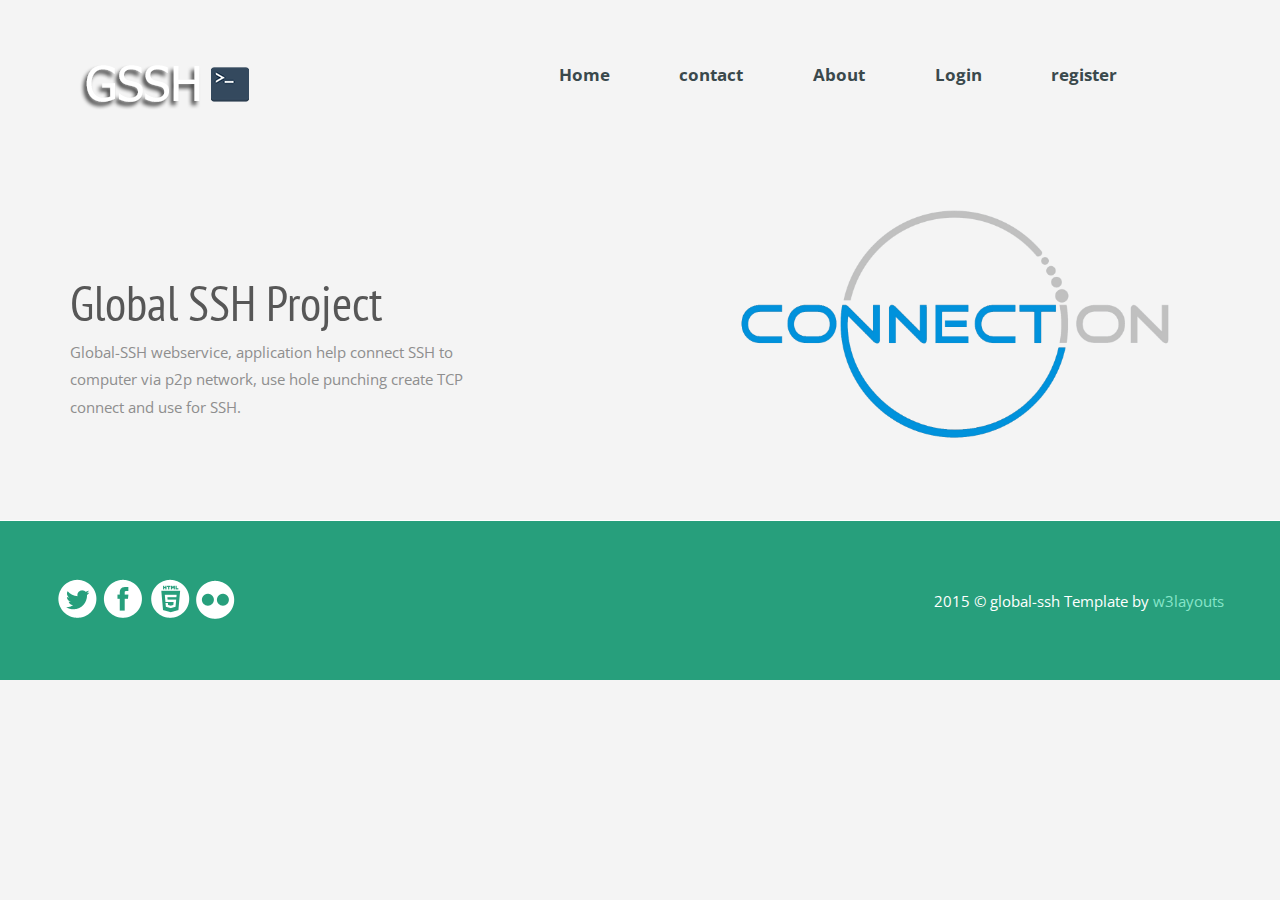
<file: index.html>
<!--A Design by W3layouts 
Author: W3layout
Author URL: http://w3layouts.com
License: Creative Commons Attribution 3.0 Unported
License URL: http://creativecommons.org/licenses/by/3.0/
-->
<!DOCTYPE html>
<html>
<head>
<title>	Global SSH Project </title>
<link href="stylesheets/bootstrap.css" rel="stylesheet" type="text/css" media="all" />
<!-- jQuery (necessary for Bootstrap's JavaScript plugins) -->
<script src="javascripts/jquery.min.js"></script>
<!-- Custom Theme files -->
<!--theme-style-->
<link href="stylesheets/index.css" rel="stylesheet" type="text/css" media="all" />	
<!--//theme-style-->
<meta name="viewport" content="width=device-width, initial-scale=1">
<meta http-equiv="Content-Type" content="text/html; charset=utf-8" />
<meta name="keywords" content="global ssh" />
<script type="application/x-javascript"> addEventListener("load", function() { setTimeout(hideURLbar, 0); }, false); function hideURLbar(){ window.scrollTo(0,1); } </script>
<!--fonts-->
<link href='http://fonts.googleapis.com/css?family=Open+Sans:400,300,600,700,800' rel='stylesheet' type='text/css'>
<link href='http://fonts.googleapis.com/css?family=PT+Sans+Narrow:400,700' rel='stylesheet' type='text/css'>
<!--//fonts-->
	<script type="text/javascript">
		jQuery(document).ready(function($) {
			$(".scroll").click(function(event){		
				event.preventDefault();
				$('html,body').animate({scrollTop:$(this.hash).offset().top},1000);
			});
		});
		</script>

</head>
<body>
<!--header-->
	<div class="header" id="home">
		<div class="container">	
			<div class="logo">
				<h1><a href="index.html"><img src="images/logo.png" alt=""></a></h1>
			</div>
			<div class="header-bottom">
				<div class="top-nav">
					<span class="menu"> </span>
					<ul>
						<li><a href="/" class="scroll">Home</a></li>
						<li><a href="mailto:hiep.iuh@gmail.com?Subject=gsh-contacts">contact</a></li>
			            <li><a href="about.html">About</a></li>
			            <li><a href="https://nthiep.name.vn/login/">Login</a></li>
			            <li><a href="https://nthiep.name.vn/register/">register</a></li>
					</ul>
					<!--script-->
				<script>
					$("span.menu").click(function(){
						$(".top-nav ul").slideToggle(500, function(){
						});
					});
			</script>
				</div>
		</div>
		<div class="clearfix"> </div>
		</div>
	</div>
	<!---->
	
	<div class="container">		
		<div class="banner">
			<div class="banner-matter">
				<h2>Global SSH Project</h2>
				<p>Global-SSH webservice, application help connect SSH to computer via p2p network, use hole punching create TCP connect and use for SSH.</p>		
			 </div>
			<div class="tv">
				<img class="img-responsive" src="images/connect.png" alt="">
			</div>
				 <div class="clearfix"> </div>
		</div>
	</div>

			<div class="footer" >
			<div class="footer-bottom">
				<ul class="social">
					<li><a href="#"><i> </i></a></li>						
					<li><a href="#"><i class="facebook"> </i></a></li>
					<li><a href="#"><i class="html"> </i></a></li>
					<li><a href="#"><i class="dot"> </i></a></li>
				</ul>
				<p class="footer-class">2015 © global-ssh Template by  <a href="http://w3layouts.com/" target="_blank">w3layouts</a></p>
				<div class="clearfix"></div>
			</div>						
		</div>
	</div>
</body>
</html>
</file>
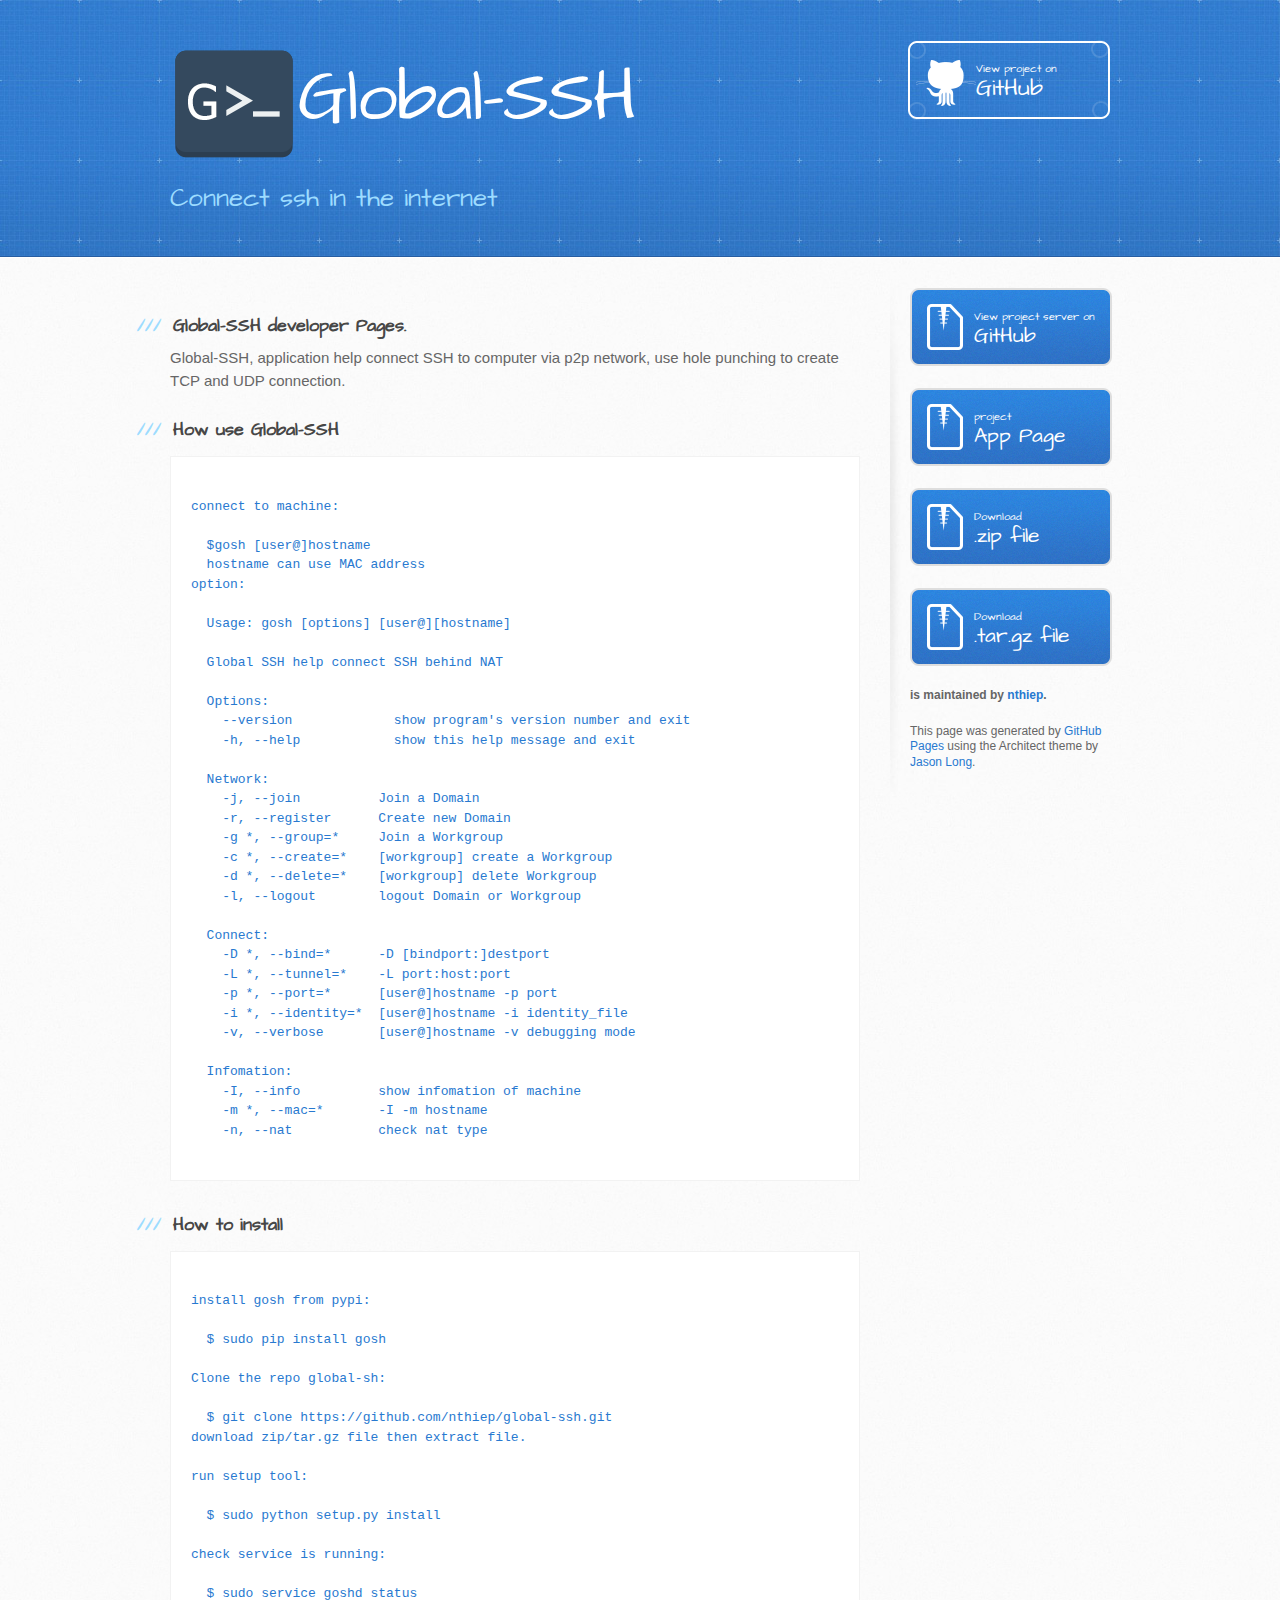
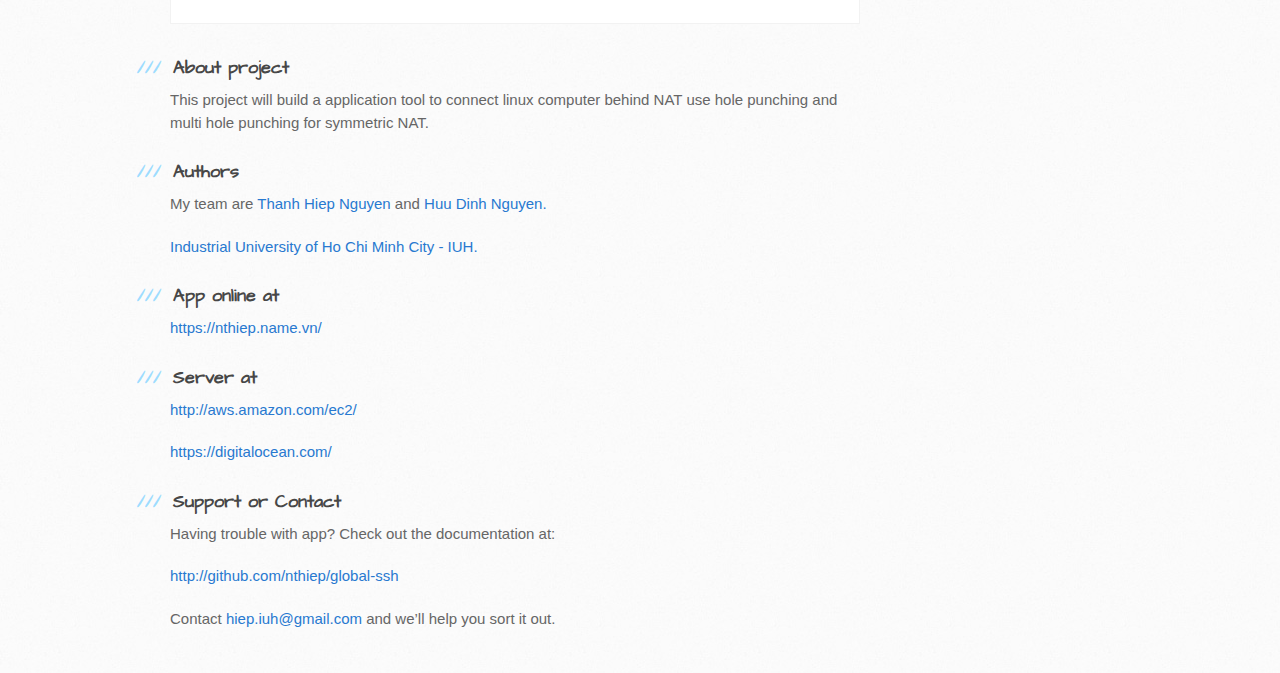
<file: about.html>
<!DOCTYPE html>
<html>
  <head>
    <meta charset='utf-8'>
    <meta http-equiv="X-UA-Compatible" content="chrome=1">
    <meta name="viewport" content="width=device-width, initial-scale=1, maximum-scale=1">
    <link href='https://fonts.googleapis.com/css?family=Architects+Daughter' rel='stylesheet' type='text/css'>
    <link rel="stylesheet" type="text/css" href="stylesheets/stylesheet.css" media="screen">
    <link rel="stylesheet" type="text/css" href="stylesheets/pygment_trac.css" media="screen">
    <link rel="stylesheet" type="text/css" href="stylesheets/print.css" media="print">

    <link rel="shortcut icon" href="favicon.png">

    <!--[if lt IE 9]>
    <script src="//html5shiv.googlecode.com/svn/trunk/html5.js"></script>
    <![endif]-->

    <title>About Global-SSH</title>
  </head>

  <body>
    <header>
      <div class="inner">
        <a target="_blank" href="https://nthiep.name.vn/">
        <h1><img src="favicon.png" alt="logo" style="vertical-align:middle">Global-SSH</h1></a>
        <h2>Connect ssh in the internet</h2>
        <a href="https://github.com/nthiep/global-ssh" target="_blank" class="button"><small>View project on</small> GitHub</a>
      </div>
    </header>

    <div id="content-wrapper">
      <div class="inner clearfix">
        <section id="main-content">
          <h3>
<a id="welcome-to-global-ssh-developer-pages" class="anchor" href="#welcome-to-global-ssh-developer-pages" aria-hidden="true"><span class="octicon octicon-link"></span></a>Global-SSH developer Pages.</h3>

<p>Global-SSH, application help connect SSH to computer via p2p network, use hole punching to create TCP and UDP connection.</p>
<h3>
<a id="about-project" class="anchor" href="#about-project" aria-hidden="true"><span class="octicon octicon-link"></span></a>How use Global-SSH</h3>
<pre><code>
connect to machine:
<!-- highlight:-d language:console -->
  $gosh [user@]hostname
  hostname can use MAC address
option:
<!-- highlight:-d language:console -->
  Usage: gosh [options] [user@][hostname]

  Global SSH help connect SSH behind NAT

  Options:
    --version             show program's version number and exit
    -h, --help            show this help message and exit

  Network:
    -j, --join          Join a Domain
    -r, --register      Create new Domain
    -g *, --group=*     Join a Workgroup
    -c *, --create=*    [workgroup] create a Workgroup
    -d *, --delete=*    [workgroup] delete Workgroup
    -l, --logout        logout Domain or Workgroup

  Connect:
    -D *, --bind=*      -D [bindport:]destport
    -L *, --tunnel=*    -L port:host:port
    -p *, --port=*      [user@]hostname -p port
    -i *, --identity=*  [user@]hostname -i identity_file
    -v, --verbose       [user@]hostname -v debugging mode

  Infomation:
    -I, --info          show infomation of machine
    -m *, --mac=*       -I -m hostname
    -n, --nat           check nat type

</code></pre>
<h3>
<a id="about-project" class="anchor" href="#about-project" aria-hidden="true"><span class="octicon octicon-link"></span></a>How to install</h3>
<pre><code>
install gosh from pypi:
<!-- highlight:-d language:console -->
  $ sudo pip install gosh

Clone the repo global-sh:
<!-- highlight:-d language:console -->
  $ git clone https://github.com/nthiep/global-ssh.git
download zip/tar.gz file then extract file.

run setup tool:
<!-- highlight:-d language:console -->
  $ sudo python setup.py install

check service is running:
<!-- highlight:-d language:console -->
  $ sudo service goshd status
</code></pre>

<h3>
<a id="about-project" class="anchor" href="#about-project" aria-hidden="true"><span class="octicon octicon-link"></span></a>About project</h3>

<p>This project will build a application tool to connect linux computer behind NAT use hole punching and multi hole punching for symmetric NAT.</p>

<h3>
<a id="authors" class="anchor" href="#authors" aria-hidden="true"><span class="octicon octicon-link"></span></a>Authors</h3>

<p>My team are <a href="https://github.com/nthiep" target="_blank" >Thanh Hiep Nguyen</a> and <a href="https://github.com/" target="_blank" >Huu Dinh Nguyen.</a></p>
<p><a href="http://iuh.edu.vn" target="_blank" >Industrial University of Ho Chi Minh City - IUH.</a></p>
<h3>
<a id="authors" class="anchor" href="#authors" aria-hidden="true"><span class="octicon octicon-link"></span></a>App online at</h3>
<p><a href="https://nthiep.name.vn/" target="_blank" >https://nthiep.name.vn/</a></p>
<h3>
<a id="authors" class="anchor" href="#authors" aria-hidden="true"><span class="octicon octicon-link"></span></a>Server at</h3>
<p> <a href="http://aws.amazon.com/ec2/" target="_blank" >http://aws.amazon.com/ec2/</a></p>
<p> <a href="https://cloud.digitalocean.com/droplets" target="_blank" >https://digitalocean.com/</a></p>

<h3>
<a id="support-or-contact" class="anchor" href="#support-or-contact" aria-hidden="true"><span class="octicon octicon-link"></span></a>Support or Contact</h3>

<p>Having trouble with app? Check out the documentation at:</p>

<p><a href="http://github.com/nthiep/global-ssh">http://github.com/nthiep/global-ssh</a></p>

<p>Contact <a href="mailto:hiep.iuh@gmail.com">hiep.iuh@gmail.com</a> and we’ll help you sort it out.</p>
        </section>

        <aside id="sidebar">
          <a href="https://github.com/nthiep/global-ssh-server" target="_blank" class="button"><small>View project server on</small> GitHub</a>
          <a href="https://nthiep.name.vn/" target="_blank" class="button">
            <small>project</small>
            App Page
          </a>
          <a href="https://github.com/nthiep/global-ssh/zipball/master" class="button">
            <small>Download</small>
            .zip file
          </a>
          <a href="https://github.com/nthiep/global-ssh/tarball/master" class="button">
            <small>Download</small>
            .tar.gz file
          </a>

          <p class="repo-owner"><a href="https://github.com/nthiep/global-ssh"></a> is maintained by <a href="https://github.com/nthiep">nthiep</a>.</p>

          <p>This page was generated by <a href="https://pages.github.com">GitHub Pages</a> using the Architect theme by <a href="https://twitter.com/jasonlong">Jason Long</a>.</p>
        </aside>
      </div>
    </div>

  
  </body>
</html>
</file>
<file: stylesheets/index.css>
/*--A Design by W3layouts 
Author: W3layout
Author URL: http://w3layouts.com
License: Creative Commons Attribution 3.0 Unported
License URL: http://creativecommons.org/licenses/by/3.0/
--*/
body{
	background:#f4f4f4;
	font-family: 'Open Sans', sans-serif;	
}
body a{
	transition: 0.5s all;
	-webkit-transition: 0.5s all;
	-o-transition: 0.5s all;
	-moz-transition: 0.5s all;
	-ms-transition: 0.5s all;
}
ul{
	padding: 0;
	margin: 0;
}

h1,h2,h3,h4,h5,h6,label,p{
	margin:0;	
}
.header {
	padding-top: 3em;
}
.logo,.top-nav{
	float: left;
}
.top-nav {
	padding: 1.5em 0 0;
}
.header-bottom{
	float:right;
	width:60%;
}
.top-nav ul li {
	display:inline-block;
}
.top-nav ul li a {
	position: relative;
	display: inline-block;
	outline: none;
	color: #3a494c;
	text-decoration: none;
	font-weight: 700;
	font-size: 1.2em;
	margin: 0 1em;
}
.top-nav ul li a:hover,
.top-nav ul li a:focus {
	outline: none;
}
/* Effect 1: Brackets */
.top-nav ul li a::before,
.top-nav ul li a::after {
	display: inline-block;
	opacity: 0;
	-webkit-transition: -webkit-transform 0.3s, opacity 0.2s;
	-moz-transition: -moz-transform 0.3s, opacity 0.2s;
	transition: transform 0.3s, opacity 0.2s;
}

.top-nav ul li a::before {
	margin-right: 10px;
	content: '[';
	-webkit-transform: translateX(20px);
	-moz-transform: translateX(20px);
	transform: translateX(20px);
}
.top-nav ul li a::after {
	margin-left: 10px;
	content: ']';
	-webkit-transform: translateX(-20px);
	-moz-transform: translateX(-20px);
	transform: translateX(-20px);
}
.top-nav ul li a:hover::before,
.top-nav ul li a:hover::after,
.top-nav ul li a:focus::before,
.top-nav ul li a:focus::after {
	opacity: 1;
	-webkit-transform: translateX(0px);
	-moz-transform: translateX(0px);
	transform: translateX(0px);
}
.top-nav span.menu:before{
	content: url(../images/menu.png)no-repeat 0px 0px;
	cursor:pointer;	
	width:100%;
}
.top-nav span.menu{
	display: none;
}
/*--responsive media-quries--*/
@media(max-width:768px){
.top-nav ul{
	display: none;
	position:absolute;
	width:100%;
	z-index: 9999;
	left: 0%;
	margin:2em 0em;
	background:#181f21;
	top:5em;
}
.top-nav span.menu{
	display: block;
	width:100%;
	position:relative;
	text-align: right;
}
.top-nav ul li{
	display: block;
	float:none;
	padding: 1em 0.8em;
	text-align: center;
}
.top-nav ul li a,.top-nav ul li.active a{
	color:#fff;
	padding: 0;
}
.top-nav ul li a:hover{
	color:#279f7c;
}
}
.search-box {
	position: relative;
}
.sb-search {
	position: absolute;
	top:20px;
	right:0px;
	width: 0%;
	min-width: 30px;
	height: 28px;
	float: right;
	overflow: hidden;
	-webkit-transition: width 0.3s;
	-moz-transition: width 0.3s;
	transition: width 0.3s;
	-webkit-backface-visibility: hidden;
}
.sb-search-input {
	position: absolute;
	top: 0;
	right: 0px;
	border: none;
	outline: none;
	background: #279f7c;
	width: 60%;
	height: 28px;
	margin: 0;
	z-index: 10;
	padding: 5px 10px;
	font-size: 13px;
	color: #ffffff;
}
.sb-search-input::-webkit-input-placeholder {
	color: #ffffff;
}
.sb-search-input:-moz-placeholder {
	color: #ffffff;
}
.sb-search-input::-moz-placeholder {
	color: #efb480;
}
.sb-search-input:-ms-input-placeholder {
	color: #ffffff;
}
.sb-icon-search,.sb-search-submit  {
	width:30px;
	height:28px;
	display: block;
	position: absolute;
	right: 0;
	top: 0;
	padding: 0;
	margin: 0;
	line-height: 45px;
	text-align: center;
	cursor: pointer;
}
.sb-search-submit {
	background: #279f7c url('../images/search.png') no-repeat 0px -4px;
	-ms-filter: "progid:DXImageTransform.Microsoft.Alpha(Opacity=0)"; /* IE 8 */
    filter: alpha(opacity=0); /* IE 5-7 */
  	color: transparent;
	border: none;
	outline: none;
	z-index: -1;
	-webkit-appearance: none;
}
.sb-icon-search {
	color: #FFF;
	background:#F4F4F4 url('../images/search.png') no-repeat 0px -4px;
	z-index: 90;
}
/* Open state */
.sb-search.sb-search-open,.no-js .sb-search {
	width:100%;
}
.sb-search.sb-search-open .sb-search-submit,.no-js .sb-search .sb-search-submit {
	z-index: 90;
	}

/*----*/
.banner {
	padding: 2em 0;
}
.banner-matter{
	float:left;
	padding: 9em 0 0;
	width: 46%;
}
.banner-matter h2{
	color:#575757;
	font-family: 'PT Sans Narrow', sans-serif;
	font-size:3.5em;
}
.banner-matter p{
	color:#8e8e8e;
	font-size: 1.1em;
	line-height: 1.8em;
	width: 80%;
	padding: 0.5em 0 0;
}
.tv{
	float:right;
}
/*----*/
.port{
	float:left;
	color:#a2a3a3;
	font-family: 'PT Sans Narrow', sans-serif;
	font-size:3em;
}
.works,.service,.meet {
	border-top: 1px solid #E0E0E0;
}
.works{
	padding: 3em 0 2em;
}
#filters {
	list-style: none;
	float:right;
}
#filters li {
	display:inline-block;
	display: -webkit-inline-box;
	display: -moz-inline-box;
	display: -o-inline-box;
	display: -ms-inline-box;
}
#filters li span {
	display: block;
	padding: 8px 15px;
	text-decoration: none;
	color: #279f7c;
	font-size: 1.1em;
	transition: 0.5s all;
	-webkit-transition: 0.5s all;
	-o-transition: 0.5s all;
	-moz-transition: 0.5s all;
	-ms-transition: 0.5s all;
	font-weight:700;
	margin: 0 0.5em;
	cursor:pointer;
}
#filters li span:hover ,#filters li.active span {
	color: #fff;
	background:#279f7c;
	border-radius:5px;
}
#portfoliolist .portfolio {
	-webkit-box-sizing: border-box;
	-moz-box-sizing: border-box;
	-o-box-sizing: border-box;
	width: 29%;
	display: none;
	float: left;
	overflow: hidden;
	margin: 3% 6% 3% 0;
}
#portfoliolist .portfolio:nth-child(3),#portfoliolist .portfolio:nth-child(6){
	margin-right:0;
}
div#portfoliolist {
	padding: 0px 0px;
}	
.portfolio-wrapper {
	overflow:hidden;
	position: relative !important;
	cursor:pointer;
}
.portfolio-wrapper p{
	color:#000;
	font-size:1.1em;
	padding:1em 0;
}
.portfolio-wrapper span.arrow{
	background: url(../images/arrow.png) no-repeat 0px 0px;
	width: 49px;
	height: 26px;
	display: inline-block;
	position: absolute;
	bottom: 50px;
left: 114px;
}
.portfolio img {
	max-width:100%;
	transition: all 300ms!important;
	-webkit-transition: all 300ms!important;
	-moz-transition: all 300ms!important;
}
.portfolio .label {
	position: absolute;
	width: 100%;
	height:40px;
	bottom:-40px;
}
.portfolio .label-bg {
	background: #22B4B8;
	width: 100%;
	height:100%;
	position: absolute;
	top:0;
	left:0;
}
.portfolio .label-text {
	color:#fff;
	position: relative;
	z-index:500;
	padding:5px 8px;
}		
.portfolio .text-category {
	display:block;
	font-size:9px;
	font-size: 12px;
	text-transform:uppercase;
}
/*-----------------------------------------------------------------------------------*/
.b-link-stripe{
	position:relative;
	display:inline-block;
	vertical-align:top;
	font-weight: 300;
	overflow:hidden;
	width: 100%;
}
.b-link-stripe .b-wrapper{
	position:absolute;
	width:100%;
	height:100%;
	top:0;
	left:0;
	text-align:center;
	color:#ffffff;
	overflow:hidden;
}

/*-----------------------------------------------------------------------------------*/
/*	Animation effects
/*-----------------------------------------------------------------------------------*/
.b-animate-go{
	text-decoration:none;
}
.b-animate{
	transition: all 0.5s;
	-moz-transition: all 0.5s;
	-ms-transition: all 0.5s;
	-o-transition: all 0.5s;
	-webkit-transition: all 0.5s;
	visibility: hidden;
	font-size:1.1em;
	font-weight:700;
}
.b-animate img{
	margin-top: 4%;
	display: -webkit-inline-box;
}
.b-animate span{
	display:block;
	font-size: 2em;
	text-transform: uppercase;
	padding-top: 2.8em;
	display: block;
	font-weight: 500;
}
.b-animate button{
	background: #000;
	padding: 0.9em 1.8em;
	color: #fff;
	text-transform: uppercase;
	font-size: 0.875em;
	border: none;
	border-radius: 0.3em;
	margin: 0.8em auto;
	transition: 0.5s all;
	-webkit-transition: 0.5s all;
	-moz-transition: 0.5s all;
	-ms-transition: 0.5s all;
	-o-transition: 0.5s all;
	outline: none;
}
/* lt-ie9 */
.b-animate-go:hover .b-animate{
	visibility:visible;
}
.b-from-left{
	position: relative;
	left: -100%;
	background:rgba(39, 159, 124, 0.6);
	background-size: 100% 100%;
	top: 0px;
	margin: 0;
	min-height: 241px;
}
.b-animate-go:hover .b-from-left{
	left:0;
}
/*----*/
.ser{
	float:left;
	color:#a2a3a3;
	font-family: 'PT Sans Narrow', sans-serif;
	font-size:3em;
}
.sed{
	float:right;
	color:#8e8e8e;
	font-size: 1.1em;
	line-height: 1.8em;
	width: 40%;
	padding: 0.5em 0 0;
}
.service-grid h5{
	color:#323232;
	font-size:1.3em;
	font-weight: 700;
	padding: 0.5em 0;
}
.services-grid{
	text-align:center;
	padding: 4em 0;
 }
.service-grid img{
	margin:0 auto;	
 }
.service-grid p{
	color:#8e8e8e;
	font-size:1.1em;
	line-height:1.8em;
	width: 83%;
	margin:0 auto;
}
.service-top{
	padding-top:3em;
}
/*----*/
.team{
	float:left;
	color:#a2a3a3;
	font-family: 'PT Sans Narrow', sans-serif;
	font-size:3em;
}
.sit{
	float:right;
	color:#8e8e8e;
	font-size: 1.1em;
	line-height: 1.8em;
	width: 40%;
	padding: 0.5em 0 0;
	
}
.grid-team h4{
	color:#323232;
	font-size:1.7em;
	font-family: 'PT Sans Narrow', sans-serif;	
	padding: 0.5em 0;
}
.grid-team h5{
	color:#323232;
	font-size:1.3em;
	font-weight:700;
}
.team-grid{
	text-align:center;
	padding: 3em 0;
 }
.grid-team img{
 margin:0 auto;	
 }
.grid-team p{
	color:#8e8e8e;
	font-size:1.1em;
	line-height:1.8em;
	width: 80%;
	margin:0 auto;
	padding: 0.5em 0;
}
ul.social-in li{
	display:inline-block;
}
ul.social-in li a i{
	width: 33px;
	height: 33px;
	background: url(../images/img-sprite.png) -6px -2px no-repeat;
	display: inline-block;
	transition: 0.5s all;
	-webkit-transition: 0.5s all;
	-o-transition: 0.5s all;
	-moz-transition: 0.5s all;
	-ms-transition: 0.5s all;
}
ul.social-in li a i.thumblr{
	background-position:-42px -4px;
}
ul.social-in li a i.pin{
	background-position:-79px -4px;
}
ul.social-in li a i:hover{
	background-position:-6px -42px;
}
ul.social-in li a i.thumblr:hover{
	background-position:-42px -44px;
}
ul.social-in li a i.pin:hover{
	background-position:-79px -44px;
}
.team-top {
    padding-top: 3em;
}
.meet {
	padding: 0 0 3em;
}
/*---*/
.blog {
	padding: 2em 0 4em;
}
.blog-top p {
	font-size: 1.1em;
	line-height: 1.7em;
	color:#8e8e8e;
	margin: 0.5em 0 1em;
}
a.read {
	text-decoration: none;
	font-size: 1.2em;
	padding: 0.5em 1em;
	color: #fff;
	background: #279f7c;
	border-radius: 5px;
}
a.read:hover {
	color: #fff;
	background: #68C9AC;
}
.top-blog {
	padding: 1em 0px;
}
/*--contact--*/
.contact-inline p{
	font-size:1em;
	color:#8e8e8e;
	line-height: 1.8em;
}
.contact-inline p span{
	text-decoration:underline;
	color:#333;
	cursor:pointer;
}
.contact-inline p span:hover{
	text-decoration:none;
}
p.your-para,p.message-para{
	color: #8e8e8e;
	margin: 0;
}
p.message-para{
	padding: 0 1em;
}
 .contact-inline h5 ,.map h5,.contact-grid h5{
	color: #5f5f5f;
	margin-bottom: 0.5em;
	font-size: 1.7em;
	margin-top: 0px;
}
.contact-non {
	padding: 2em 0px;
}
.map iframe{
	width:100%;
	border:none;
	min-height:200px;
}
.contact-page {
	padding: 3em 0 4em;
}
.contact-grid input[type="text"],.contact-grid textarea{
	width: 100%;
	padding: 1em;
	margin: 1em 0;
	background: #fff;
	outline:none;
	border: none;
	-webkit-appearance: none;
	font-size: 1em;
}
.contact-grid textarea{
	resize:none;
}
.send-in input[type="submit"]{
	width: 100%;
	font-size: 1.5em;
	background: #1f6551;
	padding: 0.6em 1em;
	text-align: center;
	color: #fff;
	border: none;
	outline:none;
	-webkit-appearance: none;
}
.send-in input[type="submit"]:hover{
	background:#86e5c9;
	transition: 0.5s all;
	-webkit-transition: 0.5s all;
	-o-transition: 0.5s all;
	-moz-transition: 0.5s all;
	-ms-transition: 0.5s all;
}
.contact-inline p a {
	text-decoration: underline;
	color: #333;
}
.contact-inline p a:hover {
	text-decoration: none;
}
/*--single--*/
.artical-links{
	padding: 10px 0px;
	border:1px dashed rgba(0, 0, 0, 0.61);
	border-left: none;
	margin-top: 5px;
	border-right: none;
}
.artical-links ul li{
	display:inline-block;
}
.artical-links ul li:last-child{
	float:right;
}
.artical-links ul li a span{
	vertical-align:top;
}
.artical-links ul li small{
	background:url(../images/img-sprite.png)no-repeat -345px -18px;
	width: 20px;
	height: 20px;
	display: inline-block;
	margin-right:3px;
}
.artical-links ul li small.admin{
	background-position:-375px -18px;
}
.artical-links ul li small.no{
	background-position:-401px -18px;
}
.artical-links ul li small.posts{
	background-position:-428px -18px;
}
.artical-links ul li small.link{
	background-position:-453px -19px;
}
.artical-links ul li a{
	color: #000;
	padding-left: 20px;
}
.artical-links ul li a:hover{
	text-decoration:underline;
}
.artical-content h3{
	color: #000;
	text-align: left;
	text-transform: uppercase;
	padding: 15px 0px;
	font-size: 1.5em;
}
.artical-content p{
	color: #8e8e8e;
	padding: 13px 0px;
	font-size:1.1em;
	line-height: 1.7em;
}
/*---comment-box----*/
.table-form{
	width:100%;
}
.table-form form input[type="text"]{
	border:none;
	outline: none;
	padding: 1em;
	margin-top: 23px;
	color: #000;
	overflow: hidden;
	width: 40%;
	display: block;	
	font-size: 1em;
}
.table-form textarea{
	padding: 1em;
	margin-top: 25px;
	outline:none;
	color:#000;
	border: none;
	width:60%;
	height:135px;
	resize: none;
	font-size: 1em;
}
.table-form input[type="submit"] {
	background: #1f6551;
	text-transform: uppercase;
	color: #fff;
	font-size: 1.2em;
	display: block;
	outline: none;
	border: none;
	font-weight: 700;
	padding: 0.4em 1em;
	margin: 0.8em 0 0;
}
.table-form input[type="submit"]:hover{
	background:#86e5c9;
	transition: 0.5s all;
	-webkit-transition: 0.5s all;
	-o-transition: 0.5s all;
	-moz-transition: 0.5s all;
	-ms-transition: 0.5s all;
}
.artical-commentbox h3,.comment-grid-top h3{
	color: #000;
	text-align: left;
	text-transform: none;
	padding-top: 14px;
	margin: 0;
	font-size: 1.6em;
}	
.top-comment-left{
	float: left;
	width: 13%;
}
.top-comment-right{
	float: left;
	width:84%;
	margin-left:1em;
}
.top-comment-right ul{
	padding: 0;
	margin: 0;
}
.top-comment-right ul li{
	display: inline-block;
	color: #000;
	padding: 0.3em;
}
.top-comment-right ul li a{
	text-decoration: none;
	font-size: 1.1em;
	color: #30BC93;
	transition: 0.5s all;
	-webkit-transition: 0.5s all;
	-o-transition: 0.5s all;
	-moz-transition: 0.5s all;
	-ms-transition: 0.5s all;
}
.top-comment-right ul li a:hover{
	color: #000;
}
.top-comment-right p{
	color: #000;
	font-size:1em;
	margin: 0;
}
.top-comment-right ul li span.left-at{
	font-size: 1.2em;
}
.top-comment-right ul li span.right-at{
	font-size: 1em;
}
.comments-top-top {
	margin: 1.5em 0;
	background: #eee;
	padding: 2em;
	width: 70%;
}
.single-page-artical {
	padding: 2em 0 4em;
}
/*-- footer --*/
.footer {
    background:#279f7c;
}
.footer-top {
	padding-bottom: 2em;
}
.twitter h4{
	font-size:2em;
	color:#fff;
	font-family: 'PT Sans Narrow', sans-serif;
}
.twitter-in {
	padding: 2em 0 0;
}			
.twitter-in p ,.twitter-in span {
	font-size:1.1em;
	color:#86e5c9;
	line-height: 1.8em;
	display:block;
}
.contact form input[type="text"],.contact  form textarea  {
	padding: 9px 20px;
	width: 100%;
	border: none;
	outline: none;
	margin-bottom: 0.8em;
	font-size: 1em;
	color: #a3a3a3;
	border-radius: 5px;
}
.contact  form textarea {
	resize:none;
	margin-bottom:0.5em;
}
.contact form input[type="submit"] {
	background:#1f6551;
	color: #fff;
	font-size: 1.2em;
	display: block;
	outline: none;
	border: none;
	font-weight:700;
	border-radius:10px;
	padding:0.4em 1em;
}
.contact form input[type="submit"]:hover{
	background:#86e5c9;
	transition: 0.5s all;
	-webkit-transition: 0.5s all;
	-o-transition: 0.5s all;
	-moz-transition: 0.5s all;
	-ms-transition: 0.5s all;
}
.submit{
	float:right;
}
.contact {
	padding: 2em 0 0;
}
.twitter-in a{
	text-decoration: none;
	color: #fff;
	font-size: 1em;
}
.twitter-in a:hover{
	color: #86E5C9;
}
/*---*/
ul.box-in {
	width: 63%;
	padding: 2em 0 0;
}
.box-in li{
	display:inline-block;
}
.box-in li a{
	width: 60px;
	height: 60px;
	background: #86e5c9;
	display: block;
	border-radius: 10px;
	margin: 5px;
}
.box-in li a:hover{
	background:#1f6551 url(../images/se.png) no-repeat 0px 0px ;
}
/*----*/
ul.social{
	float:left;
}
ul.social li{
	display:inline-block;
}
ul.social li a i{
	width: 42px;
	height: 42px;
	background: url(../images/img-sprite.png) -135px -3px no-repeat;
	display: inline-block;
	transition: 0.5s all;
	-webkit-transition: 0.5s all;
	-o-transition: 0.5s all;
	-moz-transition: 0.5s all;
	-ms-transition: 0.5s all;
}
ul.social li a i.facebook{
	background-position:-186px -3px;
}
ul.social li a i.html{
	background-position:-238px -3px;
}
ul.social li a i.dot{
	background-position:-292px -3px;
}
ul.social li a i:hover{
	background-position:-135px -53px;
}
ul.social li a i.facebook:hover{
	background-position:-186px -53px;
}
ul.social li a i.html:hover{
	background-position:-238px -53px;
}
ul.social li a i.dot:hover{
	background-position:-292px -53px;
}
.footer-class{
	float:right;
	color:#fff;
	font-size:1.1em;
	padding-top: 0.9em;
}
.footer-bottom {
	border-top: 1px solid #fff;
	padding: 4em;
}
.footer-class a{
	text-decoration: none;
	color: #86E5C9;
}
.footer-class a:hover{
	color:#fff;
}

/*--responsive--*/
@media(max-width:1440px){
}
@media(max-width:1366px){
}
@media(max-width:1280px){
}
@media(max-width:1024px){
ul.box-in {
	width: 77%;
}
.top-nav ul li a {
	margin: 0 0.3em;
}
.banner-matter {
	padding: 8em 0 0;
}
.sed,.sit {
	width: 47%;
}
.b-animate span {
	padding-top: 1.8em;
}
}
@media(max-width:768px){
.header-bottom {
	width: 53%;
}
.tv {
	width: 50%;
}
.banner-matter h2 {
	font-size: 2.5em;
}
.banner-matter {
	padding: 5em 0 0;
}
#filters li span {
	font-size: 1em;
	margin: 0;
}
.sed, .sit {
	width: 61%;
	padding:0;
}
ul.box-in {
	width: 38%;
}
.b-animate span {
	padding-top: 1.2em;
}
.header {
	padding-top: 2em;
}
.top-nav {
	padding: 0.8em 0 0;
}
.sb-search {
	top: 14px;
}
.services-grid {
	padding: 1em 0 3em;
}
.team-grid {
	padding: 1em 0 3em;
}
.grid-team {
	padding-bottom: 1em;
}
.team-grid {
	padding: 1em 0;
}
.blog-top {
	padding: 0em 0 2em;
}
.blog-top img{
	margin:0 auto;
}
.top-blog {
	text-align: center;
	padding:0;
}
.blog {
	padding: 2em 0 2em;
}
.contact-inline {
	padding: 0 0 1em;
}
.contact-grid {
	padding: 0;
}
.contact-page {
	padding: 2em 0;
}
.twitter {
	padding: 0 0 1em;
}
.top-comment-right {
	width: 81%;
}
.top-comment-left {
	width: 12%;
}
.comments-top-top {
	width: 100%;
}
.artical-content p {
	height: 200px;
	overflow: hidden;
}
.table-form form input[type="text"] {
	width: 50%;
}
.sb-search-input {
	width: 85%
}
}
@media(max-width:640px){
.banner-matter h2 {
	font-size: 2em;
}
.banner-matter {
	padding: 4em 0 0;
}
.port,.ser,.team {
	font-size: 2em;
}
#filters li span {
	font-size:0.9em;
	padding: 6px 10px;
}
.b-animate span {
	padding-top: 1.4em;
	font-size:1.2em;
}
.b-animate button {
	padding: 0.7em 1em;
	font-size: 0.8em;
}
.banner-matter p {
	font-size: 1em;
	line-height: 1.7em;
	height: 58px;
	overflow: hidden;
}
}
@media(max-width:480px){
.search-box {
	display: none;
}
.top-nav{
	float:none;
}
.header-bottom {
	width: 10%;
}
.banner-matter h2 {
	font-size: 1.5em;
}
.port ,#filters{
	float: none;
}
#filters {
	padding: 0.5em 0 0;
}
.works {
	padding: 1.5em 0;
}
#portfoliolist .portfolio {
	width: 48%;
	margin: 3% 3% 0% 0;
}
#portfoliolist .portfolio:nth-child(3)  {
	margin-right: 3%;
}
#portfoliolist .portfolio:nth-child(2),
#portfoliolist .portfolio:nth-child(4),
#portfoliolist .portfolio:nth-child(6){
	margin-right:0;
}
.b-animate span {
	padding-top: 2.8em;
}
.sed ,.sit{
	font-size: 1em;
	line-height: 1.7em;
	height: 50px;
	overflow: hidden;
}
ul.box-in {
	width: 65%;
}
ul.social,.footer-class {
	float: none;
}
.footer-bottom{
	text-align:center;
}
.banner-matter {
	padding: 2em 0 0;
}
p.info{
	height: 72px;
	overflow: hidden;
}
.top-comment-left {
	width: 17%;
}
.top-comment-right {
	width: 76%;
}
.top-comment-right p {
	height: 43px;
	overflow: hidden;
}
.table-form form input[type="text"] {
	width: 65%;
}
.table-form textarea {
	width: 80%;
}
.artical-links ul li a {
	padding-left: 10px;
}
}
@media(max-width:320px){
.banner-matter {
	padding: 1em 0 0;
	width:53%;
}
.tv {
	width: 46%;
}
.banner-matter p {
	font-size: 0.9em;
	line-height: 1.5em;
	height: 45px;
}
.banner-matter h2 {
	font-size: 1.2em;
}
.logo{
	width: 71%;
}
.logo img{
	width:100%;
}
.banner {
	padding: 1em 0;
}
.port, .ser, .team {
	font-size: 1.4em;
}
#filters li span {
	font-size: 0.7em;
}
.b-animate span {
	padding-top: 1.3em;
	font-size:1em;
}
.b-animate button {
	padding: 0.6em 0.8em;
	font-size: 0.7em;
}
.sed, .sit {
	font-size: 0.9em;
	line-height: 1.5em;
	height: 32px;
	overflow: hidden;
	width: 55%;
}
.service-grid h5 {
	font-size: 1.1em;
}
.service-grid p {
	font-size: 0.9em;
	line-height: 1.6em;
}
.services-grid {
	padding: 1em 0 2em;
}
.grid-team h4 {
	font-size: 1.4em;
}
.grid-team h5 {
	font-size: 1.1em;
}
.grid-team p {
	font-size: 0.9em;
	line-height: 1.6em;
}
.meet {
	padding: 0 0 0em;
}
.twitter h4 {
	font-size: 1.5em;
}
.twitter-in {
	padding: 0.5em 0 0;
}
.twitter-in p, .twitter-in span{
	font-size: 0.9em;
}
ul.box-in {
	width: 87%;
	padding:1em 0 0;
}
.footer-class {
	font-size: 0.9em;
}
.footer-bottom {
	padding: 1.5em 0;
}
.footer-top {
	padding-bottom: 1em;
}
.contact form input[type="submit"] {
	font-size: 1em;
}
.footer {
	padding: 2em 0em 0;
}
.contact {
	padding: 1em 0 0;
}
.blog-top p {
	font-size: 0.9em;
	line-height: 1.7em;
	height: 65px;
	overflow: hidden;
}
a.read {
	font-size: 1em;
}
.blog {
	padding: 1em 0 0em;
}
.contact-inline h5, .map h5, .contact-grid h5 {
	font-size: 1.3em;
}
.map iframe {
	min-height: 100px;
}
.contact-inline p {
	font-size: 0.9em;
}
.send-in input[type="submit"] {
	font-size: 1.1em;
}
.contact-page {
	padding: 1em 0 0;
}
.artical-content h3 {
	font-size: 1em;
}
.artical-content p {
	height: 123px;
	font-size:0.9em;
}
.artical-links ul li a span {
	font-size: 0.8em;
}
.artical-links ul li a {
	padding-left: 0px;
}
.artical-commentbox h3, .comment-grid-top h3 {
	font-size: 1.4em;
}
.comments-top-top {
	padding: 1em;
}
.top-comment-right ul li span.left-at {
	font-size: 0.9em;
}
.top-comment-right ul li span.right-at {
	font-size: 0.8em;
}
.top-comment-right ul li a {
	font-size: 1em;
}
.top-comment-right ul li {
	padding:0;
}
.table-form form input[type="text"],.table-form textarea {
	width: 100%;
	padding: 0.8em;
}
.table-form input[type="submit"] {
	font-size: 1em;
}
.single-page-artical {
	padding: 1em 0 2em;
}
.grid-team img {
	width: 53%;
}
}
</file>
<file: stylesheets/pygment_trac.css>
.highlight  { background: #ffffff; }
.highlight .c { color: #999988; font-style: italic } /* Comment */
.highlight .err { color: #a61717; background-color: #e3d2d2 } /* Error */
.highlight .k { font-weight: bold } /* Keyword */
.highlight .o { font-weight: bold } /* Operator */
.highlight .cm { color: #999988; font-style: italic } /* Comment.Multiline */
.highlight .cp { color: #999999; font-weight: bold } /* Comment.Preproc */
.highlight .c1 { color: #999988; font-style: italic } /* Comment.Single */
.highlight .cs { color: #999999; font-weight: bold; font-style: italic } /* Comment.Special */
.highlight .gd { color: #000000; background-color: #ffdddd } /* Generic.Deleted */
.highlight .gd .x { color: #000000; background-color: #ffaaaa } /* Generic.Deleted.Specific */
.highlight .ge { font-style: italic } /* Generic.Emph */
.highlight .gr { color: #aa0000 } /* Generic.Error */
.highlight .gh { color: #999999 } /* Generic.Heading */
.highlight .gi { color: #000000; background-color: #ddffdd } /* Generic.Inserted */
.highlight .gi .x { color: #000000; background-color: #aaffaa } /* Generic.Inserted.Specific */
.highlight .go { color: #888888 } /* Generic.Output */
.highlight .gp { color: #555555 } /* Generic.Prompt */
.highlight .gs { font-weight: bold } /* Generic.Strong */
.highlight .gu { color: #800080; font-weight: bold; } /* Generic.Subheading */
.highlight .gt { color: #aa0000 } /* Generic.Traceback */
.highlight .kc { font-weight: bold } /* Keyword.Constant */
.highlight .kd { font-weight: bold } /* Keyword.Declaration */
.highlight .kn { font-weight: bold } /* Keyword.Namespace */
.highlight .kp { font-weight: bold } /* Keyword.Pseudo */
.highlight .kr { font-weight: bold } /* Keyword.Reserved */
.highlight .kt { color: #445588; font-weight: bold } /* Keyword.Type */
.highlight .m { color: #009999 } /* Literal.Number */
.highlight .s { color: #d14 } /* Literal.String */
.highlight .na { color: #008080 } /* Name.Attribute */
.highlight .nb { color: #0086B3 } /* Name.Builtin */
.highlight .nc { color: #445588; font-weight: bold } /* Name.Class */
.highlight .no { color: #008080 } /* Name.Constant */
.highlight .ni { color: #800080 } /* Name.Entity */
.highlight .ne { color: #990000; font-weight: bold } /* Name.Exception */
.highlight .nf { color: #990000; font-weight: bold } /* Name.Function */
.highlight .nn { color: #555555 } /* Name.Namespace */
.highlight .nt { color: #000080 } /* Name.Tag */
.highlight .nv { color: #008080 } /* Name.Variable */
.highlight .ow { font-weight: bold } /* Operator.Word */
.highlight .w { color: #bbbbbb } /* Text.Whitespace */
.highlight .mf { color: #009999 } /* Literal.Number.Float */
.highlight .mh { color: #009999 } /* Literal.Number.Hex */
.highlight .mi { color: #009999 } /* Literal.Number.Integer */
.highlight .mo { color: #009999 } /* Literal.Number.Oct */
.highlight .sb { color: #d14 } /* Literal.String.Backtick */
.highlight .sc { color: #d14 } /* Literal.String.Char */
.highlight .sd { color: #d14 } /* Literal.String.Doc */
.highlight .s2 { color: #d14 } /* Literal.String.Double */
.highlight .se { color: #d14 } /* Literal.String.Escape */
.highlight .sh { color: #d14 } /* Literal.String.Heredoc */
.highlight .si { color: #d14 } /* Literal.String.Interpol */
.highlight .sx { color: #d14 } /* Literal.String.Other */
.highlight .sr { color: #009926 } /* Literal.String.Regex */
.highlight .s1 { color: #d14 } /* Literal.String.Single */
.highlight .ss { color: #990073 } /* Literal.String.Symbol */
.highlight .bp { color: #999999 } /* Name.Builtin.Pseudo */
.highlight .vc { color: #008080 } /* Name.Variable.Class */
.highlight .vg { color: #008080 } /* Name.Variable.Global */
.highlight .vi { color: #008080 } /* Name.Variable.Instance */
.highlight .il { color: #009999 } /* Literal.Number.Integer.Long */

.type-csharp .highlight .k { color: #0000FF }
.type-csharp .highlight .kt { color: #0000FF }
.type-csharp .highlight .nf { color: #000000; font-weight: normal }
.type-csharp .highlight .nc { color: #2B91AF }
.type-csharp .highlight .nn { color: #000000 }
.type-csharp .highlight .s { color: #A31515 }
.type-csharp .highlight .sc { color: #A31515 }
</file>
<file: stylesheets/print.css>
html, body, div, span, applet, object, iframe,
h1, h2, h3, h4, h5, h6, p, blockquote, pre,
a, abbr, acronym, address, big, cite, code,
del, dfn, em, img, ins, kbd, q, s, samp,
small, strike, strong, sub, sup, tt, var,
b, u, i, center,
dl, dt, dd, ol, ul, li,
fieldset, form, label, legend,
table, caption, tbody, tfoot, thead, tr, th, td,
article, aside, canvas, details, embed, 
figure, figcaption, footer, header, hgroup, 
menu, nav, output, ruby, section, summary,
time, mark, audio, video {
  margin: 0;
  padding: 0;
  border: 0;
  font-size: 100%;
  font: inherit;
  vertical-align: baseline;
}
/* HTML5 display-role reset for older browsers */
article, aside, details, figcaption, figure, 
footer, header, hgroup, menu, nav, section {
  display: block;
}
body {
  line-height: 1;
}
ol, ul {
  list-style: none;
}
blockquote, q {
  quotes: none;
}
blockquote:before, blockquote:after,
q:before, q:after {
  content: '';
  content: none;
}
table {
  border-collapse: collapse;
  border-spacing: 0;
}
body {
  font-size: 13px;
  line-height: 1.5; 
  font-family: 'Helvetica Neue', Helvetica, Arial, serif;
  color: #000;
}

a {
  color: #d5000d;
  font-weight: bold;
}

header {
  padding-top: 35px;
  padding-bottom: 10px;
}

header h1 {
  font-weight: bold;
  letter-spacing: -1px;
  font-size: 48px;
  color: #303030;
  line-height: 1.2;
}

header h2 {
  letter-spacing: -1px;
  font-size: 24px;
  color: #aaa;
  font-weight: normal;
  line-height: 1.3;
}
#downloads {
  display: none;
}
#main_content {
  padding-top: 20px;
}

code, pre {
  font-family: Monaco, "Bitstream Vera Sans Mono", "Lucida Console", Terminal;
  color: #222;
  margin-bottom: 30px;
  font-size: 12px;
}

code {
  padding: 0 3px;
}

pre {
  border: solid 1px #ddd;
  padding: 20px;
  overflow: auto;
}
pre code {
  padding: 0;
}

ul, ol, dl {
  margin-bottom: 20px;
}


/* COMMON STYLES */

table {
  width: 100%;
  border: 1px solid #ebebeb;
}

th {
  font-weight: 500;
}

td {
  border: 1px solid #ebebeb;
  text-align: center; 
  font-weight: 300;
}

form {
  background: #f2f2f2;
  padding: 20px;
  
}


/* GENERAL ELEMENT TYPE STYLES */

h1 {
  font-size: 2.8em;
} 

h2 {
  font-size: 22px;
  font-weight: bold;
  color: #303030;
  margin-bottom: 8px;
} 

h3 {
  color: #d5000d;
  font-size: 18px;
  font-weight: bold;
  margin-bottom: 8px;
} 
 
h4 {
  font-size: 16px;
  color: #303030;
  font-weight: bold;
} 

h5 {
  font-size: 1em;
  color: #303030;
} 

h6 {
  font-size: .8em;
  color: #303030;
} 

p {
  font-weight: 300;
  margin-bottom: 20px;
}
 
a {
  text-decoration: none;
}

p a {
  font-weight: 400;
}

blockquote {
  font-size: 1.6em;
  border-left: 10px solid #e9e9e9;
  margin-bottom: 20px;
  padding: 0 0 0 30px;
}

ul li {
  list-style: disc inside;
  padding-left: 20px;
}

ol li {
  list-style: decimal inside;
  padding-left: 3px;
}

dl dd {
  font-style: italic;
  font-weight: 100;
}

footer {
  margin-top: 40px;
  padding-top: 20px;
  padding-bottom: 30px;
  font-size: 13px;
  color: #aaa;
}

footer a {
  color: #666;
}

/* MISC */
.clearfix:after {
  clear: both;
  content: '.';
  display: block;
  visibility: hidden;
  height: 0;
}

.clearfix {display: inline-block;}
* html .clearfix {height: 1%;}
.clearfix {display: block;}
</file>
<file: stylesheets/stylesheet.css>
/*! normalize.css v3.0.2 | MIT License | git.io/normalize */

/**
 * 1. Set default font family to sans-serif.
 * 2. Prevent iOS text size adjust after orientation change, without disabling
 *    user zoom.
 */

html {
  font-family: sans-serif; /* 1 */
  -ms-text-size-adjust: 100%; /* 2 */
  -webkit-text-size-adjust: 100%; /* 2 */
}

/**
 * Remove default margin.
 */

body {
  margin: 0;
}

/* HTML5 display definitions
   ========================================================================== */

/**
 * Correct `block` display not defined for any HTML5 element in IE 8/9.
 * Correct `block` display not defined for `details` or `summary` in IE 10/11
 * and Firefox.
 * Correct `block` display not defined for `main` in IE 11.
 */

article,
aside,
details,
figcaption,
figure,
footer,
header,
hgroup,
main,
menu,
nav,
section,
summary {
  display: block;
}

/**
 * 1. Correct `inline-block` display not defined in IE 8/9.
 * 2. Normalize vertical alignment of `progress` in Chrome, Firefox, and Opera.
 */

audio,
canvas,
progress,
video {
  display: inline-block; /* 1 */
  vertical-align: baseline; /* 2 */
}

/**
 * Prevent modern browsers from displaying `audio` without controls.
 * Remove excess height in iOS 5 devices.
 */

audio:not([controls]) {
  display: none;
  height: 0;
}

/**
 * Address `[hidden]` styling not present in IE 8/9/10.
 * Hide the `template` element in IE 8/9/11, Safari, and Firefox < 22.
 */

[hidden],
template {
  display: none;
}

/* Links
   ========================================================================== */

/**
 * Remove the gray background color from active links in IE 10.
 */

a {
  background-color: transparent;
}

/**
 * Improve readability when focused and also mouse hovered in all browsers.
 */

a:active,
a:hover {
  outline: 0;
}

/* Text-level semantics
   ========================================================================== */

/**
 * Address styling not present in IE 8/9/10/11, Safari, and Chrome.
 */

abbr[title] {
  border-bottom: 1px dotted;
}

/**
 * Address style set to `bolder` in Firefox 4+, Safari, and Chrome.
 */

b,
strong {
  font-weight: bold;
}

/**
 * Address styling not present in Safari and Chrome.
 */

dfn {
  font-style: italic;
}

/**
 * Address variable `h1` font-size and margin within `section` and `article`
 * contexts in Firefox 4+, Safari, and Chrome.
 */

h1 {
  font-size: 2em;
  margin: 0.67em 0;
}

/**
 * Address styling not present in IE 8/9.
 */

mark {
  background: #ff0;
  color: #000;
}

/**
 * Address inconsistent and variable font size in all browsers.
 */

small {
  font-size: 80%;
}

/**
 * Prevent `sub` and `sup` affecting `line-height` in all browsers.
 */

sub,
sup {
  font-size: 75%;
  line-height: 0;
  position: relative;
  vertical-align: baseline;
}

sup {
  top: -0.5em;
}

sub {
  bottom: -0.25em;
}

/* Embedded content
   ========================================================================== */

/**
 * Remove border when inside `a` element in IE 8/9/10.
 */

img {
  border: 0;
}

/**
 * Correct overflow not hidden in IE 9/10/11.
 */

svg:not(:root) {
  overflow: hidden;
}

/* Grouping content
   ========================================================================== */

/**
 * Address margin not present in IE 8/9 and Safari.
 */

figure {
  margin: 1em 40px;
}

/**
 * Address differences between Firefox and other browsers.
 */

hr {
  -moz-box-sizing: content-box;
  box-sizing: content-box;
  height: 0;
}

/**
 * Contain overflow in all browsers.
 */

pre {
  overflow: auto;
}

/**
 * Address odd `em`-unit font size rendering in all browsers.
 */

code,
kbd,
pre,
samp {
  font-family: monospace, monospace;
  font-size: 1em;
}

/* Forms
   ========================================================================== */

/**
 * Known limitation: by default, Chrome and Safari on OS X allow very limited
 * styling of `select`, unless a `border` property is set.
 */

/**
 * 1. Correct color not being inherited.
 *    Known issue: affects color of disabled elements.
 * 2. Correct font properties not being inherited.
 * 3. Address margins set differently in Firefox 4+, Safari, and Chrome.
 */

button,
input,
optgroup,
select,
textarea {
  color: inherit; /* 1 */
  font: inherit; /* 2 */
  margin: 0; /* 3 */
}

/**
 * Address `overflow` set to `hidden` in IE 8/9/10/11.
 */

button {
  overflow: visible;
}

/**
 * Address inconsistent `text-transform` inheritance for `button` and `select`.
 * All other form control elements do not inherit `text-transform` values.
 * Correct `button` style inheritance in Firefox, IE 8/9/10/11, and Opera.
 * Correct `select` style inheritance in Firefox.
 */

button,
select {
  text-transform: none;
}

/**
 * 1. Avoid the WebKit bug in Android 4.0.* where (2) destroys native `audio`
 *    and `video` controls.
 * 2. Correct inability to style clickable `input` types in iOS.
 * 3. Improve usability and consistency of cursor style between image-type
 *    `input` and others.
 */

button,
html input[type="button"], /* 1 */
input[type="reset"],
input[type="submit"] {
  -webkit-appearance: button; /* 2 */
  cursor: pointer; /* 3 */
}

/**
 * Re-set default cursor for disabled elements.
 */

button[disabled],
html input[disabled] {
  cursor: default;
}

/**
 * Remove inner padding and border in Firefox 4+.
 */

button::-moz-focus-inner,
input::-moz-focus-inner {
  border: 0;
  padding: 0;
}

/**
 * Address Firefox 4+ setting `line-height` on `input` using `!important` in
 * the UA stylesheet.
 */

input {
  line-height: normal;
}

/**
 * It's recommended that you don't attempt to style these elements.
 * Firefox's implementation doesn't respect box-sizing, padding, or width.
 *
 * 1. Address box sizing set to `content-box` in IE 8/9/10.
 * 2. Remove excess padding in IE 8/9/10.
 */

input[type="checkbox"],
input[type="radio"] {
  box-sizing: border-box; /* 1 */
  padding: 0; /* 2 */
}

/**
 * Fix the cursor style for Chrome's increment/decrement buttons. For certain
 * `font-size` values of the `input`, it causes the cursor style of the
 * decrement button to change from `default` to `text`.
 */

input[type="number"]::-webkit-inner-spin-button,
input[type="number"]::-webkit-outer-spin-button {
  height: auto;
}

/**
 * 1. Address `appearance` set to `searchfield` in Safari and Chrome.
 * 2. Address `box-sizing` set to `border-box` in Safari and Chrome
 *    (include `-moz` to future-proof).
 */

input[type="search"] {
  -webkit-appearance: textfield; /* 1 */
  -moz-box-sizing: content-box;
  -webkit-box-sizing: content-box; /* 2 */
  box-sizing: content-box;
}

/**
 * Remove inner padding and search cancel button in Safari and Chrome on OS X.
 * Safari (but not Chrome) clips the cancel button when the search input has
 * padding (and `textfield` appearance).
 */

input[type="search"]::-webkit-search-cancel-button,
input[type="search"]::-webkit-search-decoration {
  -webkit-appearance: none;
}

/**
 * Define consistent border, margin, and padding.
 */

fieldset {
  border: 1px solid #c0c0c0;
  margin: 0 2px;
  padding: 0.35em 0.625em 0.75em;
}

/**
 * 1. Correct `color` not being inherited in IE 8/9/10/11.
 * 2. Remove padding so people aren't caught out if they zero out fieldsets.
 */

legend {
  border: 0; /* 1 */
  padding: 0; /* 2 */
}

/**
 * Remove default vertical scrollbar in IE 8/9/10/11.
 */

textarea {
  overflow: auto;
}

/**
 * Don't inherit the `font-weight` (applied by a rule above).
 * NOTE: the default cannot safely be changed in Chrome and Safari on OS X.
 */

optgroup {
  font-weight: bold;
}

/* Tables
   ========================================================================== */

/**
 * Remove most spacing between table cells.
 */

table {
  border-collapse: collapse;
  border-spacing: 0;
}

td,
th {
  padding: 0;
}

/* LAYOUT STYLES */
body {
  font-size: 15px;
  line-height: 1.5;
  background: #fafafa url(../images/body-bg.jpg) 0 0 repeat;
  font-family: 'Helvetica Neue', Helvetica, Arial, serif;
  font-weight: 400;
  color: #666;
}

p {
  margin-top: 0;
}

a {
  color: #2879d0;
}
a:hover {
  color: #2268b2;
}

header {
  padding-top: 40px;
  padding-bottom: 40px;
  font-family: 'Architects Daughter', 'Helvetica Neue', Helvetica, Arial, serif;
  background: #2e7bcf url(../images/header-bg.jpg) 0 0 repeat-x;
  border-bottom: solid 1px #275da1;
}

header h1 {
  letter-spacing: -1px;
  font-size: 72px;
  font-weight: normal;
  color: #fff;
  line-height: 1;
  margin-top: 0;
  margin-bottom: 0.2em;
  width: 540px;
}

header h2 {
  font-size: 26px;
  color: #9ddcff;
  font-weight: normal;
  line-height: 1.3;
  width: 540px;
  letter-spacing: 0;
  margin-top: 0;
  margin-bottom: 0;
}

.inner {
  position: relative;
  width: 940px;
  margin: 0 auto;
}

#content-wrapper {
  border-top: solid 1px #fff;
  padding-top: 30px;
}

#main-content {
  width: 690px;
  float: left;
}

#main-content img {
  max-width: 100%;
}

aside#sidebar {
  width: 200px;
  padding-left: 20px;
  min-height: 504px;
  float: right;
  background: transparent url(../images/sidebar-bg.jpg) 0 0 no-repeat;
  font-size: 12px;
  line-height: 1.3;
}

aside#sidebar p.repo-owner,
aside#sidebar p.repo-owner a {
  font-weight: bold;
}

#downloads {
  margin-bottom: 40px;
}

a.button {
  width: 134px;
  height: 58px;
  line-height: 1.2;
  font-size: 23px;
  color: #fff;
  padding-left: 68px;
  padding-top: 22px;
  font-family: 'Architects Daughter', 'Helvetica Neue', Helvetica, Arial, serif;
}
a.button small {
  display: block;
  font-size: 11px;
}
header a.button {
  position: absolute;
  right: 0;
  top: 0;
  background: transparent url(../images/github-button.png) 0 0 no-repeat;
}
aside a.button {
  width: 138px;
  padding-left: 64px;
  display: block;
  background: transparent url(../images/download-button.png) 0 0 no-repeat;
  margin-bottom: 20px;
  font-size: 21px;
}

code, pre {
  font-family: Monaco, "Bitstream Vera Sans Mono", "Lucida Console", Terminal, monospace;
  color: #222;
  margin-bottom: 30px;
  font-size: 13px;
}

code {
  background-color: #f2f8fc;
  border: solid 1px #dbe7f3;
  padding: 0 3px;
}

pre {
  padding: 20px;
  background: #fff;
  text-shadow: none;
  overflow: auto;
  border: solid 1px #f2f2f2;
}
pre code {
  color: #2879d0;
  background-color: #fff;
  border: none;
  padding: 0;
}

ul, ol, dl {
  margin-bottom: 20px;
}


/* COMMON STYLES */

hr {
  height: 0;
  margin-top: 1em;
  margin-bottom: 1em;
  border: 0;
  border-top: solid 1px #ddd;
}

table {
  width: 100%;
  border: 1px solid #ebebeb;
}

th {
  font-weight: 500;
}

td {
  border: 1px solid #ebebeb;
  text-align: center;
  font-weight: 300;
}

form {
  background: #f2f2f2;
  padding: 20px;

}


/* GENERAL ELEMENT TYPE STYLES */

#main-content h1 {
  font-family: 'Architects Daughter', 'Helvetica Neue', Helvetica, Arial, serif;
  font-size: 2.8em;
  font-weight: normal;
  letter-spacing: -1px;
  margin-top: 0;
  margin-bottom: 0;
  color: #474747;
  text-indent: 6px;
}

#main-content h1:before {
  content: "/";
  color: #9ddcff;
  padding-right: 0.3em;
  margin-left: -0.9em;
}

#main-content h2 {
  font-family: 'Architects Daughter', 'Helvetica Neue', Helvetica, Arial, serif;
  font-size: 22px;
  font-weight: bold;
  margin-bottom: 8px;
  color: #474747;
  text-indent: 4px;
}
#main-content h2:before {
  content: "//";
  color: #9ddcff;
  padding-right: 0.3em;
  margin-left: -1.5em;
}

#main-content h3 {
  font-family: 'Architects Daughter', 'Helvetica Neue', Helvetica, Arial, serif;
  font-size: 18px;
  font-weight: bold;
  margin-top: 24px;
  margin-bottom: 8px;
  color: #474747;
  text-indent: 3px;
}

#main-content h3:before {
  content: "///";
  color: #9ddcff;
  padding-right: 0.3em;
  margin-left: -2em;
}

#main-content h4 {
  font-family: 'Architects Daughter', 'Helvetica Neue', Helvetica, Arial, serif;
  font-size: 15px;
  font-weight: bold;
  margin-bottom: 8px;
  color: #474747;
  text-indent: 3px;
}

h4:before {
  content: "////";
  color: #9ddcff;
  padding-right: 0.3em;
  margin-left: -2.8em;
}

#main-content h5 {
  font-family: 'Architects Daughter', 'Helvetica Neue', Helvetica, Arial, serif;
  font-size: 14px;
  margin-bottom: 8px;
  color: #474747;
  text-indent: 3px;
}
h5:before {
  content: "/////";
  color: #9ddcff;
  padding-right: 0.3em;
  margin-left: -3.2em;
}

#main-content h6 {
  font-family: 'Architects Daughter', 'Helvetica Neue', Helvetica, Arial, serif;
  font-size: .8em;
  margin-bottom: 8px;
  color: #474747;
  text-indent: 3px;
}
h6:before {
  content: "//////";
  color: #9ddcff;
  padding-right: 0.3em;
  margin-left: -3.7em;
}

p {
  margin-bottom: 20px;
}

a {
  text-decoration: none;
}

p a {
  font-weight: 400;
}

blockquote {
  font-size: 1.6em;
  border-left: 10px solid #e9e9e9;
  margin-bottom: 20px;
  padding: 0 0 0 30px;
}

ul {
  list-style: disc inside;
  padding-left: 20px;
}

ol {
  list-style: decimal inside;
  padding-left: 3px;
}

dl dd {
  font-style: italic;
  font-weight: 100;
}

footer {
  background: transparent url('../images/hr.png') 0 0 no-repeat;
  margin-top: 40px;
  padding-top: 20px;
  padding-bottom: 30px;
  font-size: 13px;
  color: #aaa;
}

footer a {
  color: #666;
}
footer a:hover {
  color: #444;
}

/* MISC */
.clearfix:after {
  clear: both;
  content: '.';
  display: block;
  visibility: hidden;
  height: 0;
}

.clearfix {display: inline-block;}
* html .clearfix {height: 1%;}
.clearfix {display: block;}

/* #Media Queries
================================================== */

/* Smaller than standard 960 (devices and browsers) */
@media only screen and (max-width: 959px) {}

/* Tablet Portrait size to standard 960 (devices and browsers) */
@media only screen and (min-width: 768px) and (max-width: 959px) {
  .inner {
    width: 740px;
  }
  header h1, header h2 {
    width: 340px;
  }
  header h1 {
    font-size: 60px;
  }
  header h2 {
    font-size: 30px;
  }
  #main-content {
    width: 490px;
  }
  #main-content h1:before,
  #main-content h2:before,
  #main-content h3:before,
  #main-content h4:before,
  #main-content h5:before,
  #main-content h6:before {
    content: none;
    padding-right: 0;
    margin-left: 0;
  }
}

/* All Mobile Sizes (devices and browser) */
@media only screen and (max-width: 767px) {
  .inner {
    width: 93%;
  }
  header {
    padding: 20px 0;
  }
  header .inner {
    position: relative;
  }
  header h1, header h2 {
    width: 100%;
  }
  header h1 {
    font-size: 48px;
  }
  header h2 {
    font-size: 24px;
  }
  header a.button {
    background-image: none;
    width: auto;
    height: auto;
    display: inline-block;
    margin-top: 15px;
    padding: 5px 10px;
    position: relative;
    text-align: center;
    font-size: 13px;
    line-height: 1;
    background-color: #9ddcff;
    color: #2879d0;
    -moz-border-radius: 5px;
    -webkit-border-radius: 5px;
    border-radius: 5px;
  }
  header a.button small {
    font-size: 13px;
    display: inline;
  }
  #main-content,
  aside#sidebar {
    float: none;
    width: 100% ! important;
  }
  aside#sidebar {
    background-image: none;
    margin-top: 20px;
    border-top: solid 1px #ddd;
    padding: 20px 0;
    min-height: 0;
  }
  aside#sidebar a.button {
    display: none;
  }
  #main-content h1:before,
  #main-content h2:before,
  #main-content h3:before,
  #main-content h4:before,
  #main-content h5:before,
  #main-content h6:before {
    content: none;
    padding-right: 0;
    margin-left: 0;
  }
}

/* Mobile Landscape Size to Tablet Portrait (devices and browsers) */
@media only screen and (min-width: 480px) and (max-width: 767px) {}

/* Mobile Portrait Size to Mobile Landscape Size (devices and browsers) */
@media only screen and (max-width: 479px) {}
</file>
